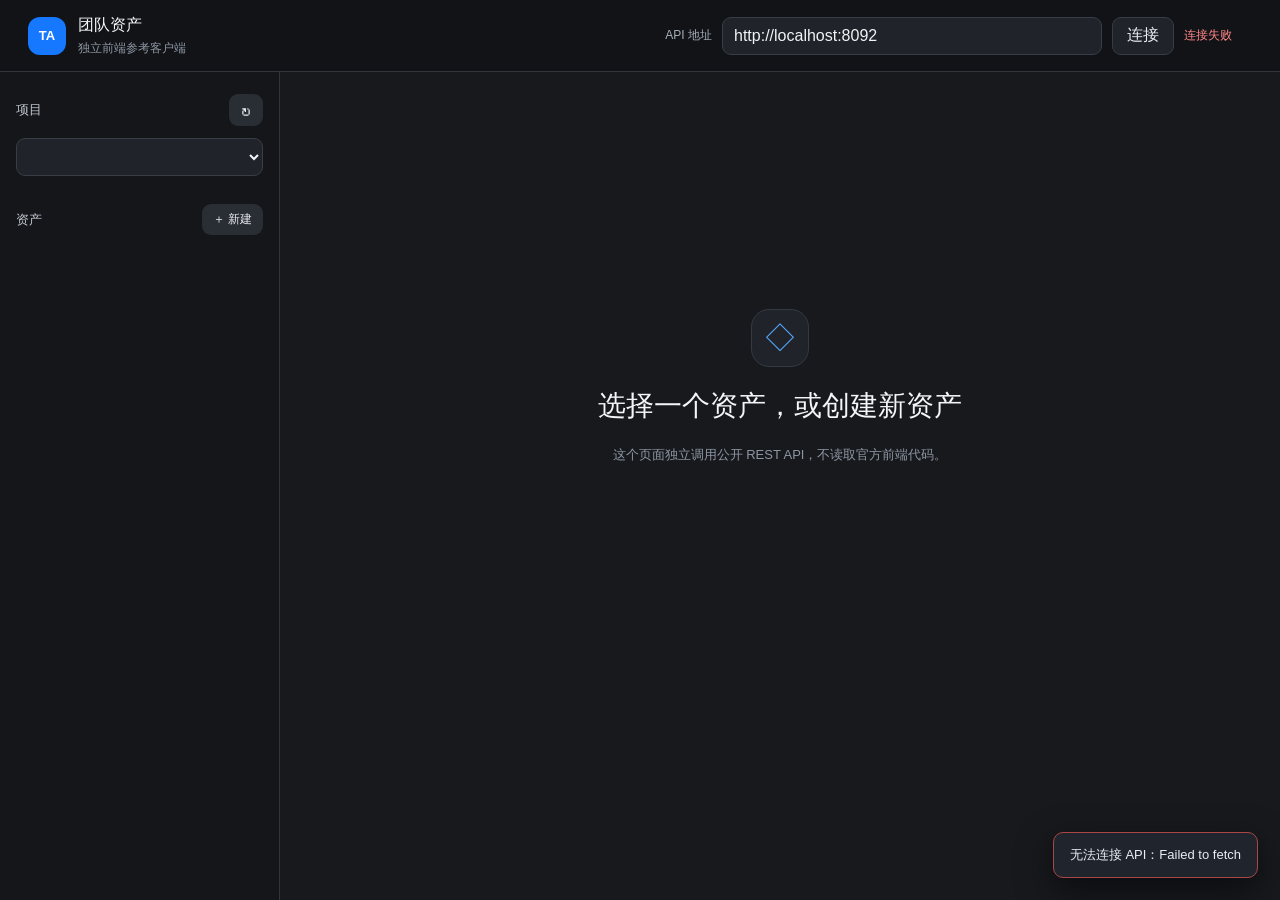
<file: examples/standalone-frontend/index.html>
<!doctype html>
<html lang="zh-CN">
<head>
  <meta charset="utf-8">
  <meta name="viewport" content="width=device-width, initial-scale=1">
  <title>Team Assets · 独立前端示例</title>
  <link rel="stylesheet" href="./styles.css">
</head>
<body>
  <header class="topbar">
    <div class="brand">
      <span class="brand-mark" aria-hidden="true">TA</span>
      <div><strong>团队资产</strong><small>独立前端参考客户端</small></div>
    </div>
    <form id="connectionForm" class="connection-form">
      <label for="serverOrigin">API 地址</label>
      <input id="serverOrigin" type="url" value="http://localhost:8092" spellcheck="false" required>
      <button type="submit" class="button button-subtle">连接</button>
      <span id="connectionState" class="connection-state" role="status">未连接</span>
    </form>
  </header>

  <main class="workspace">
    <aside class="sidebar" aria-label="项目和资产">
      <div class="section-heading">
        <label for="projectSelect">项目</label>
        <button id="refreshButton" class="icon-button" type="button" title="刷新">↻</button>
      </div>
      <select id="projectSelect" aria-label="选择项目"></select>
      <div class="section-heading asset-heading">
        <span>资产</span>
        <button id="newAssetButton" class="button button-small" type="button">＋ 新建</button>
      </div>
      <ul id="assetList" class="asset-list"></ul>
      <p id="assetListEmpty" class="empty-hint" hidden>这个项目还没有资产</p>
    </aside>

    <section class="content" aria-live="polite">
      <div id="emptyState" class="empty-state">
        <div class="empty-icon" aria-hidden="true">◇</div>
        <h1>选择一个资产，或创建新资产</h1>
        <p>这个页面独立调用公开 REST API，不读取官方前端代码。</p>
      </div>

      <article id="assetPanel" hidden>
        <div class="panel-title">
          <div>
            <p id="assetPath" class="eyebrow"></p>
            <h1 id="assetTitle"></h1>
          </div>
          <button id="editAssetButton" class="button button-subtle" type="button">编辑信息</button>
        </div>

        <form id="assetForm" class="asset-form" hidden>
          <div class="form-grid">
            <label>资产名称<input id="assetName" name="name" maxlength="200" required></label>
            <label>分类
              <select id="assetCategory" name="category">
                <option>人物</option><option>场景</option><option>道具</option><option>其它</option>
              </select>
            </label>
            <label class="wide">定位 / 用途<input id="assetRole" name="role" maxlength="1000"></label>
          </div>
          <div class="form-actions">
            <button id="cancelAssetButton" class="button button-subtle" type="button">取消</button>
            <button id="saveAssetButton" class="button button-primary" type="submit">保存</button>
          </div>
        </form>

        <div class="detail-block">
          <div class="section-heading">
            <div><h2>变体</h2><p>每个变体可以独立选择定稿，素材在资产内共享。</p></div>
          </div>
          <ul id="variantList" class="variant-list"></ul>
          <p id="variantEmpty" class="empty-hint" hidden>还没有变体</p>
        </div>

        <div class="detail-block">
          <div class="section-heading">
            <div><h2>素材</h2><p id="materialCount">资产共享素材池</p></div>
            <label class="button button-primary upload-button">
              ＋ 上传图片
              <input id="imageInput" type="file" accept="image/*" multiple hidden>
            </label>
          </div>
          <div id="materials" class="material-grid"></div>
          <p id="materialEmpty" class="empty-hint" hidden>还没有素材，可以从上方上传图片</p>
        </div>
      </article>
    </section>
  </main>

  <div id="notice" class="notice" role="status" hidden></div>
  <dialog id="imagePreview" class="image-preview">
    <button id="closePreview" class="preview-close" type="button" aria-label="关闭预览">×</button>
    <img id="previewImage" alt="素材预览">
    <p id="previewName"></p>
  </dialog>
  <script src="./app.js" defer></script>
</body>
</html>
</file>
<file: examples/standalone-frontend/styles.css>
:root {
  color-scheme: dark;
  font-family: Inter, "Segoe UI", "Microsoft YaHei", sans-serif;
  background: #17191d;
  color: #f3f5f7;
  font-synthesis: none;
}

* { box-sizing: border-box; }
body { margin: 0; min-width: 320px; min-height: 100vh; background: #17191d; }
button, input, select { font: inherit; }
button { cursor: pointer; }
[hidden] { display: none !important; }

.topbar {
  display: flex; align-items: center; justify-content: space-between; gap: 24px;
  min-height: 72px; padding: 12px 28px; border-bottom: 1px solid #30343b;
  background: #111317; position: sticky; top: 0; z-index: 5;
}
.brand, .connection-form, .section-heading, .panel-title, .form-actions { display: flex; align-items: center; }
.brand { gap: 12px; min-width: 210px; }
.brand-mark { display: grid; place-items: center; width: 38px; height: 38px; border-radius: 12px; color: white; background: #1677ff; font-size: 13px; font-weight: 800; }
.brand strong, .brand small { display: block; }
.brand small { margin-top: 4px; color: #8d96a3; font-size: 12px; }
.connection-form { gap: 10px; flex: 1; justify-content: flex-end; }
.connection-form label { color: #a6afbb; font-size: 12px; }
.connection-form input { width: min(380px, 40vw); }
.connection-state { min-width: 68px; color: #8792a0; font-size: 12px; }
.connection-state.is-connected { color: #62d99b; }
.connection-state.is-error { color: #ff8787; }

input, select {
  min-height: 38px; padding: 8px 11px; border: 1px solid #383e47; border-radius: 9px;
  background: #202329; color: #f1f3f6; outline: none;
}
input:focus, select:focus { border-color: #1688ff; box-shadow: 0 0 0 3px #1688ff24; }
.button, .icon-button { min-height: 38px; border: 1px solid transparent; border-radius: 9px; padding: 0 14px; color: #e9edf2; background: #292d34; }
.button:hover, .icon-button:hover { background: #343943; }
.button-primary { color: white; background: #087ee8; }
.button-primary:hover { background: #168bf7; }
.button-subtle { border-color: #373d46; background: #202329; }
.button-small { min-height: 31px; padding: 0 10px; font-size: 12px; }
.icon-button { width: 34px; min-height: 32px; padding: 0; font-size: 20px; }

.workspace { display: grid; grid-template-columns: 280px minmax(0, 1fr); min-height: calc(100vh - 72px); }
.sidebar { padding: 22px 16px; border-right: 1px solid #30343b; background: #14161a; }
.section-heading { justify-content: space-between; gap: 12px; margin-bottom: 12px; }
.section-heading > span, .section-heading > label { color: #c1c7d0; font-size: 13px; font-weight: 650; }
.sidebar > select { width: 100%; }
.asset-heading { margin-top: 28px; }
.asset-list, .variant-list { list-style: none; margin: 0; padding: 0; }
.asset-list { display: grid; gap: 5px; }
.asset-list button { display: flex; width: 100%; align-items: center; gap: 10px; padding: 10px 11px; border: 0; border-radius: 9px; color: #d5dae1; background: transparent; text-align: left; }
.asset-list button:hover { background: #20242a; }
.asset-list button[aria-current="true"] { color: white; background: #252a31; box-shadow: inset 2px 0 #1688ff; }
.asset-dot { width: 8px; height: 8px; border-radius: 50%; background: #768292; flex: 0 0 auto; }
.asset-list button[aria-current="true"] .asset-dot { background: #1688ff; }
.asset-category { margin-left: auto; color: #8390a0; font-size: 11px; }

.content { min-width: 0; padding: clamp(22px, 4vw, 56px); }
.empty-state { display: grid; justify-items: center; align-content: center; min-height: 60vh; text-align: center; }
.empty-icon { display: grid; place-items: center; width: 58px; height: 58px; border: 1px solid #343a43; border-radius: 18px; color: #56a8ff; font-size: 30px; background: #20242a; }
.empty-state h1 { margin: 20px 0 8px; font-size: clamp(20px, 3vw, 28px); }
.empty-state p, .empty-hint { color: #8d96a3; font-size: 13px; }
.panel-title { justify-content: space-between; gap: 20px; margin-bottom: 28px; }
.panel-title h1 { margin: 5px 0 0; font-size: clamp(24px, 4vw, 34px); }
.eyebrow { margin: 0; color: #8e9aaa; font-size: 12px; }
.asset-form { padding: 18px; border: 1px solid #343a43; border-radius: 13px; background: #1d2025; margin: 20px 0 32px; }
.form-grid { display: grid; grid-template-columns: minmax(170px, 1fr) minmax(150px, .55fr); gap: 14px; }
.form-grid label { display: grid; gap: 7px; color: #aeb6c2; font-size: 12px; }
.form-grid input, .form-grid select { width: 100%; }
.form-grid .wide { grid-column: 1 / -1; }
.form-actions { justify-content: flex-end; gap: 9px; margin-top: 16px; }
.detail-block { margin-top: 34px; }
.detail-block h2 { margin: 0 0 4px; font-size: 17px; }
.detail-block .section-heading p { margin: 0; color: #858e9b; font-size: 12px; }
.variant-list { display: flex; flex-wrap: wrap; gap: 8px; }
.variant-chip { padding: 8px 11px; border: 1px solid #343a43; border-radius: 8px; color: #cdd3dc; background: #1d2025; font-size: 12px; }
.material-grid { display: grid; grid-template-columns: repeat(auto-fill, minmax(150px, 1fr)); gap: 13px; }
.material-card { overflow: hidden; border: 1px solid #303640; border-radius: 11px; background: #202329; padding: 0; color: #cbd2dc; text-align: left; }
.material-card img { display: block; width: 100%; aspect-ratio: 1.25; object-fit: cover; background: #111317; }
.material-card span { display: block; overflow: hidden; padding: 9px 10px; text-overflow: ellipsis; white-space: nowrap; font-size: 12px; }
.upload-button { display: inline-flex; align-items: center; cursor: pointer; }
.upload-button input { display: none; }
.notice { position: fixed; right: 22px; bottom: 22px; z-index: 10; max-width: min(480px, calc(100vw - 44px)); padding: 13px 16px; border: 1px solid #3b4655; border-radius: 10px; background: #20252d; color: #e7edf4; box-shadow: 0 12px 35px #0008; font-size: 13px; }
.notice.is-error { border-color: #a94747; }
.image-preview { width: min(92vw, 1100px); max-width: 92vw; padding: 18px; border: 1px solid #434a54; border-radius: 14px; color: white; background: #111317; }
.image-preview::backdrop { background: #050608dd; backdrop-filter: blur(6px); }
.image-preview img { display: block; max-width: 100%; max-height: 78vh; margin: 0 auto; object-fit: contain; }
.image-preview p { margin: 12px 0 0; color: #aab2be; text-align: center; font-size: 12px; overflow-wrap: anywhere; }
.preview-close { position: absolute; right: 9px; top: 8px; width: 34px; height: 34px; border: 0; border-radius: 50%; color: white; background: #252a31; font-size: 22px; }

@media (max-width: 760px) {
  .topbar { align-items: flex-start; flex-direction: column; padding: 14px 16px; }
  .connection-form { width: 100%; justify-content: flex-start; flex-wrap: wrap; }
  .connection-form input { flex: 1; min-width: 170px; width: auto; }
  .workspace { grid-template-columns: 1fr; }
  .sidebar { border-right: 0; border-bottom: 1px solid #30343b; }
  .asset-list { grid-template-columns: repeat(auto-fill, minmax(180px, 1fr)); margin-top: 10px; }
  .content { padding: 24px 16px; }
  .form-grid { grid-template-columns: 1fr; }
  .form-grid .wide { grid-column: auto; }
}
</file>
